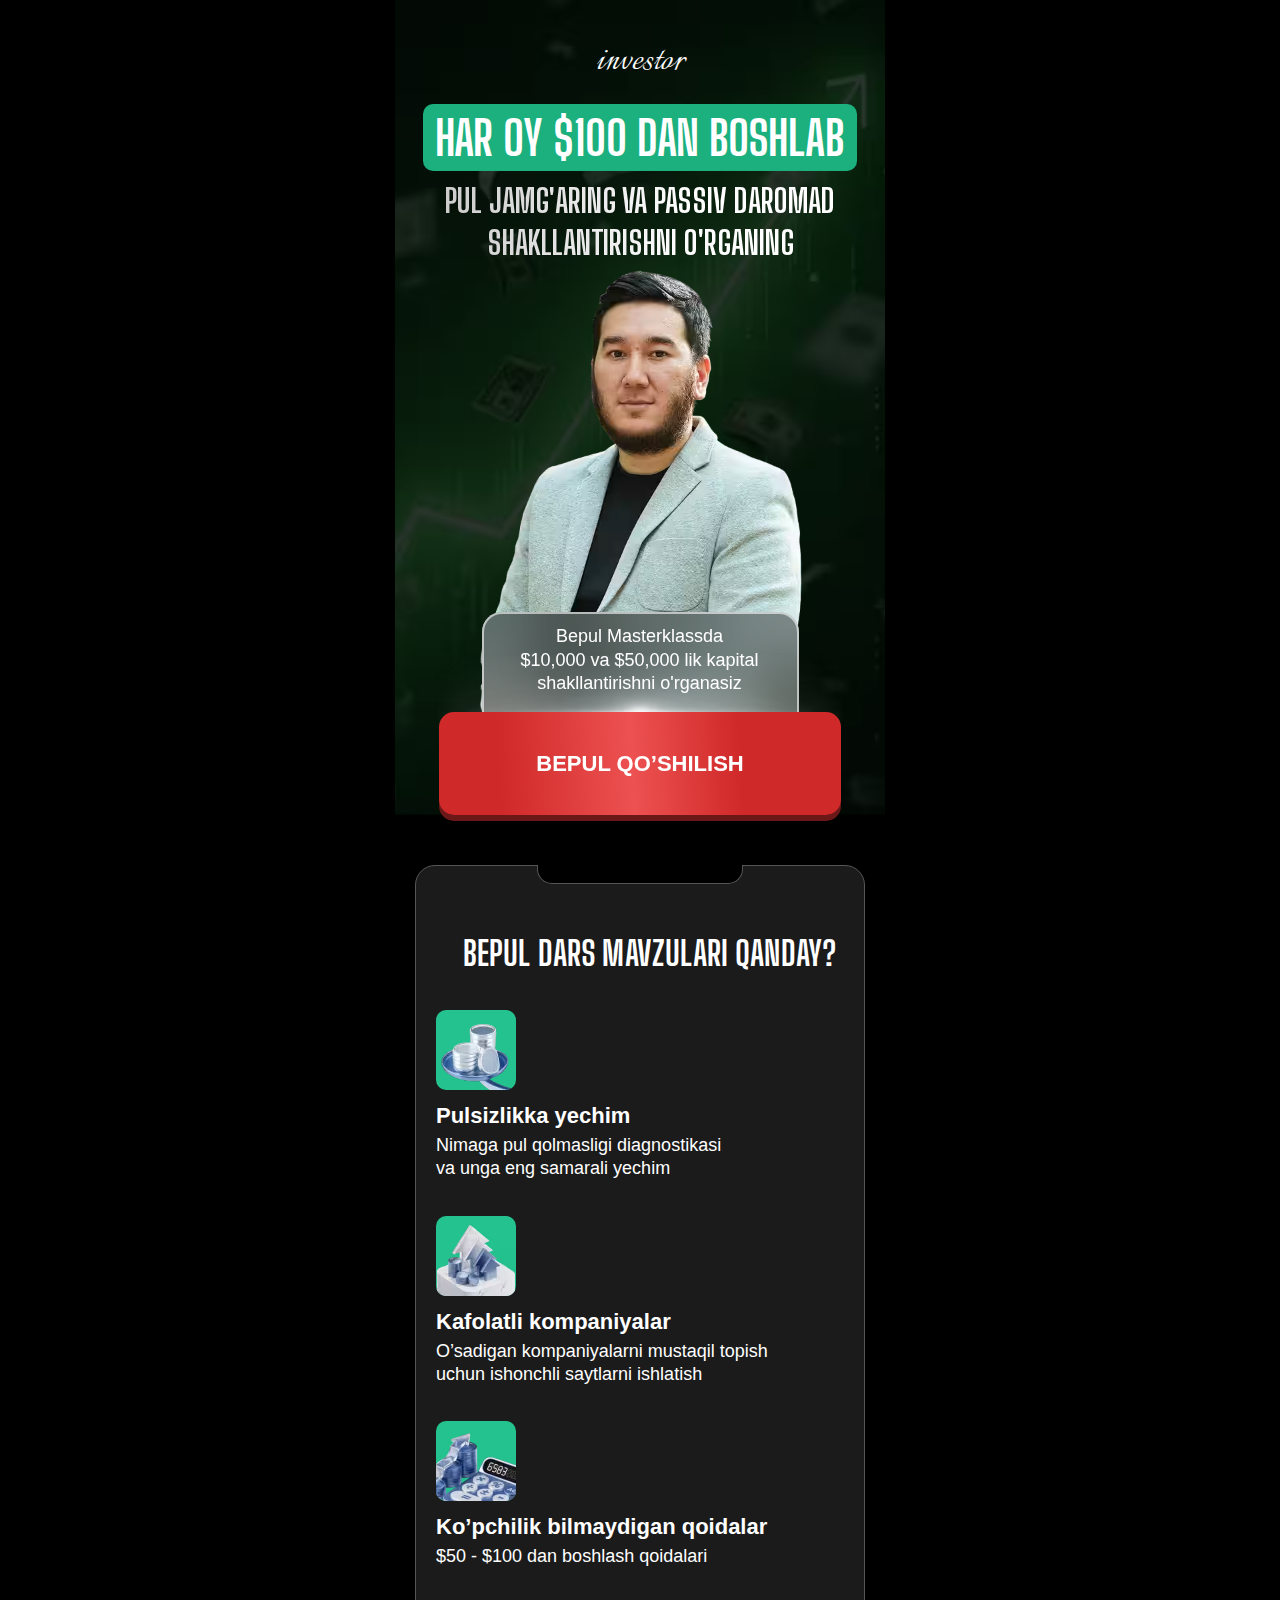
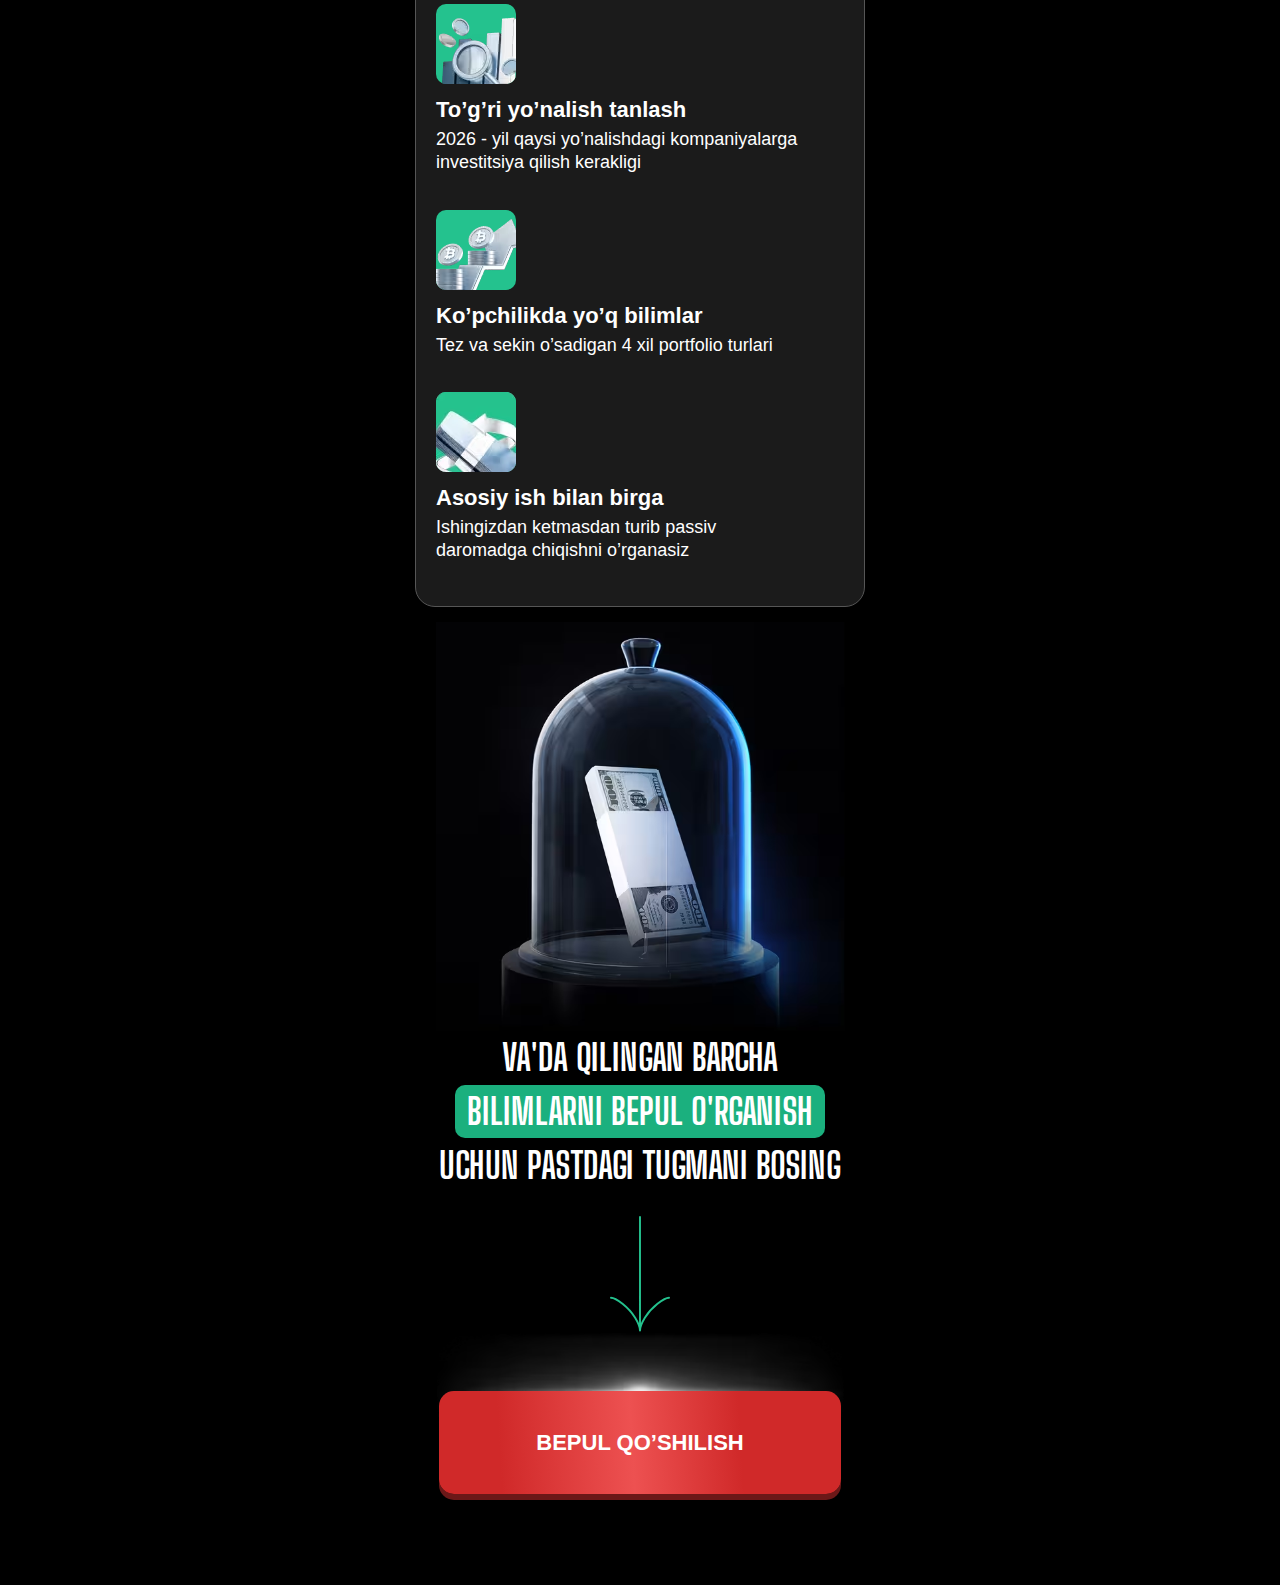
<file: index.html>
<!DOCTYPE html>
<html lang="uz">

<head>
    <meta charset="UTF-8">
    <meta name="viewport" content="width=device-width, initial-scale=1.0">
    <title>Ahmadxon Investor</title>
    <style>
* {margin: 0;padding: 0;box-sizing: border-box;}html, body {overflow-x: hidden;}body {background-color: #000;}.container {max-width: 490px;width: 100%;margin: 0 auto;padding: 0 10px;display: flex;flex-direction: column;align-items: center;font-family: sans-serif;position: relative;}.subtitle {font-family: Italianno, sans-serif;font-weight: 400;font-size: clamp(33px, 10.5vw, 42px);line-height: 100%;color: #fff;margin-bottom: 21px;padding-top: 41px;}.titles {font-family: "Big Shoulders Display", sans-serif;font-weight: 900;background-color: #1BB07E;border-radius: 10px;padding: 5px 12px;font-size: clamp(30px, 9.5vw, 48px);color: #fff;margin-bottom: 10px;}.title {font-family: "Big Shoulders Display", sans-serif;font-weight: 900;font-size: clamp(22px, 6.6vw, 32px);line-height: 130%;text-align: center;text-transform: uppercase;background: linear-gradient(90deg, #CDCCCC 0%, #FFFFFF 62.05%);-webkit-background-clip: text;-webkit-text-fill-color: transparent;background-clip: text;color: transparent;}.info__box {background-color: #0000004D;backdrop-filter: blur(40px);border: 2px solid rgba(255, 255, 255, 0.59);border-radius: 20px 20px 0 0;padding: 11px 24px 27px 23px;position: absolute;bottom: 90px;max-width: 317px;width: 100%;z-index: 30;}.info__box__description {font-family: Inter, sans-serif;font-weight: 400;font-size: clamp(15px, 4.4vw, 18px);line-height: 130%;text-align: center;color: #fff;}.info__box__description span {font-weight: 500;}.expert__img {object-fit: contain;max-width: 376px;width: 100%;position: relative;z-index: 20;height: auto;display: flex;margin-left: 35px;margin-bottom: -87px;}.event__btn {min-height: 92px;cursor: pointer;max-width: 402px;width: 100%;display: flex;align-items: center;justify-content: center;border: none;background: linear-gradient(86.64deg, #D02929 15.48%, #ED5151 48.04%, #D02929 74.73%);box-shadow: 0px 6px 0px 0px #6C1818;border-radius: 15px;padding: 35px 0;font-family: Inter, sans-serif;z-index: 30;color: #fff;font-weight: 700;font-size: 22px;line-height: 150%;text-align: center;text-transform: uppercase;}@media (max-width:450px) {.subtitle {padding-top: 15px;margin-bottom: 10px;}.info__box {bottom: 78px;max-width: 300px;}.event__btn {padding: 30px 15px;font-size: 18.5px;}.expert__img {max-width: 325px;}.titles {font-size: clamp(30px, 10vw, 38px);margin-bottom: 5px;}.title {font-size: clamp(22px, 7vw, 27px);}}@media (max-width:340px) {.info__box {max-width: 250px;bottom: 65px;padding: 8px 20px 24px;}}
    </style>
    <link rel="stylesheet" href="./css/main.css" media="print" onload="this.media='all'" />
    <noscript>
        <link rel="stylesheet" href="./css/main.css" />
    </noscript>
</head>

<body>
    <main>

        <div class="wrapper">
            <div class="container bg">
                <h1 class="subtitle">investor</h1>
                <h2 class="titles">HAR OY $100 DAN BOSHLAB</h2>
                <h3 class="title">
                    Pul jamg'aring va passiv daromad <br> shakllantirishni o'rganing
                </h3>

                <div class="info__box">
                    <p class="info__box__description">Bepul Masterklassda <br>
                        <span>$10,000 va $50,000 lik kapital</span> <br>
                        shakllantirishni o'rganasiz
                    </p>
                </div>

                <img src="./images/speaker.avif" alt="Invertor rasmi" class="expert__img" decoding="async"
                    loading="lazy" width="376" height="475">

                <img style="margin-bottom: -38px; z-index: 30; position: relative;" src="./images/shaddow.avif"
                    loading="lazy" decoding="async" width="411" height="97" alt="shadow">

                <button class="event__btn registerBtn">
                    Bepul qo’shilish </button>
            </div>
            <div class="container">
                <div class="event__box">
                    <div class="event__space"></div>
                    <h2 class="event__list__title">Bepul dars mavzulari qanday?</h2>
                    <ul class="event__list">
                        <li class="event__list__item">
                            <div class="event__list__item__number">
                                <img src="./images/lesson/1.avif" alt="event language" width="80" height="80"
                                    decoding="async" loading="lazy">
                            </div>
                            <h3 class="event__list__item__title">Pulsizlikka yechim</h3>
                            <p class="event__list__item__text">
                                Nimaga pul qolmasligi diagnostikasi <br> va unga eng samarali yechim
                            </p>
                        </li>

                        <li class="event__list__item">
                            <div class="event__list__item__number">
                                <img src="./images/lesson/2.avif" alt="event language" width="80" height="80"
                                    decoding="async" loading="lazy">
                            </div>
                            <h3 class="event__list__item__title">Kafolatli kompaniyalar</h3>
                            <p class="event__list__item__text">
                                O’sadigan kompaniyalarni mustaqil topish <br> uchun ishonchli saytlarni ishlatish
                            </p>
                        </li>

                        <li class="event__list__item">
                            <div class="event__list__item__number">
                                <img src="./images/lesson/3.avif" alt="event language" width="80" height="80"
                                    decoding="async" loading="lazy">
                            </div>
                            <h3 class="event__list__item__title">Ko’pchilik bilmaydigan qoidalar</h3>
                            <p class="event__list__item__text">
                                $50 - $100 dan boshlash qoidalari
                            </p>
                        </li>

                        <li class="event__list__item">
                            <div class="event__list__item__number">
                                <img src="./images/lesson/4.avif" alt="event language" width="80" height="80"
                                    decoding="async" loading="lazy">
                            </div>
                            <h3 class="event__list__item__title">To’g’ri yo’nalish tanlash</h3>
                            <p class="event__list__item__text">
                                2026 - yil qaysi yo’nalishdagi kompaniyalarga <br> investitsiya qilish kerakligi
                            </p>
                        </li>

                        <li class="event__list__item">
                            <div class="event__list__item__number">
                                <img src="./images/lesson/5.avif" alt="event language" width="80" height="80"
                                    decoding="async" loading="lazy">
                            </div>
                            <h3 class="event__list__item__title">Ko’pchilikda yo’q bilimlar</h3>
                            <p class="event__list__item__text">
                                Tez va sekin o’sadigan 4 xil portfolio turlari
                            </p>
                        </li>

                        <li class="event__list__item">
                            <div class="event__list__item__number">
                                <img src="./images/lesson/6.avif" alt="event language" width="80" height="80"
                                    decoding="async" loading="lazy">
                            </div>
                            <h3 class="event__list__item__title">Asosiy ish bilan birga</h3>
                            <p class="event__list__item__text">
                                Ishingizdan ketmasdan turib passiv <br> daromadga chiqishni o’rganasiz
                            </p>
                        </li>
                    </ul>
                </div>

                <img style="max-width: 409px; width: 100%; height: auto;" src="./images/moneyImg.avif" width="409"
                    height="409" loading="lazy" decoding="async" alt="images">

                <h2 class="secondTitle">Va'da qilingan barcha <br> <span>BILIMLARNI BEPUL O'RGANISH</span> <br> uchun
                    pastdagi tugmani
                    bosing</h2>

                <img src="./images/arrow.svg" loading="lazy" decoding="async" width="60" height="117" alt="arrow">

                <img style="margin-bottom: -38px;" width="411" height="97" src="./images/shaddow.avif" loading="lazy"
                    decoding="async" alt="shadow">
                <button style="margin-bottom: 91px;" class="event__btn registerBtn">
                    Bepul qo’shilish </button>
            </div>

        </div>
    </main>


    <!-- Modal -->
    <div id="registrationModal" class="homeModal" style="display: none">
        <div class="homeModalOverlay"></div>
        <div class="homeFormContainer">
            <button class="closeButton" id="closeModalBtn">
                <svg xmlns="http://www.w3.org/2000/svg" width="16" height="16" viewBox="0 0 12 12" fill="none">
                    <path d="M1 11L11 1M1 1.00001L11 11" stroke="currentColor" stroke-width="1.5"
                        stroke-linecap="round" />
                </svg>
            </button>
            <div class="homeFormTop">
                <h1 class="homeFormTopTitle">
                    Ro'yxatdan o'tish uchun ma'lumotlaringizni kiriting!
                </h1>
            </div>
            <form id="registrationForm" name="contact-form">
                <!-- ISM -->
                <div class="HomeFormRow">
                    <label class="HomeFormRowLabel" for="name">Ismingiz:</label>
                    <input class="HomeFormRowInput" type="text" id="name" name="name" placeholder="Ismingizni kiriting"
                        autocomplete="name" />
                    <p class="homeFormErrorText" id="nameError" style="display: none">
                        ❌ Ismingizni kiriting!
                    </p>
                </div>

                <!-- TELEFON -->
                <div class="HomeFormRow">
                    <label class="HomeFormRowLabel" for="phone">Telefon raqamingiz:</label>

                    <div class="phone-input-container">
                        <!-- LEFT: country -->
                        <button type="button" class="selected-country" id="selectedCountry">
                            <span class="selected-flag" id="selectedCountryFlag">🇺🇿</span>

                            <svg id="dropdownIcon" xmlns="http://www.w3.org/2000/svg" width="16" height="16"
                                viewBox="0 0 24 24" fill="none" stroke="currentColor" stroke-width="2"
                                stroke-linecap="round" stroke-linejoin="round">
                                <polyline points="6 9 12 15 18 9"></polyline>
                            </svg>
                            <span class="selected-code" id="selectedCountryCode">+998</span>
                        </button>

                        <!-- dropdown -->
                        <div class="country-dropdown" id="countryDropdown" style="display:none"></div>

                        <!-- RIGHT: phone input (number span inside) -->
                        <div class="phone-field">
                            <input class="HomeFormRowInput phone-input" type="tel" id="phone" name="phone"
                                inputmode="numeric" placeholder="88 888 88 88" autocomplete="tel"
                                style="border: none; background-color: transparent;padding-left: 5px;" />
                        </div>
                    </div>

                    <p class="homeFormErrorText" id="phoneError" style="display:none">
                        ❌ Telefon raqam mos emas!
                    </p>
                </div>


                <button type="submit" class="HomeFormBtn" id="submitBtn">
                    DAVOM ETISH
                </button>
            </form>

        </div>
    </div>

    <script defer src="./js/phoneFormatter.js"></script>
    <script defer src="./js/app.js"></script>
</body>

</html>
</file>
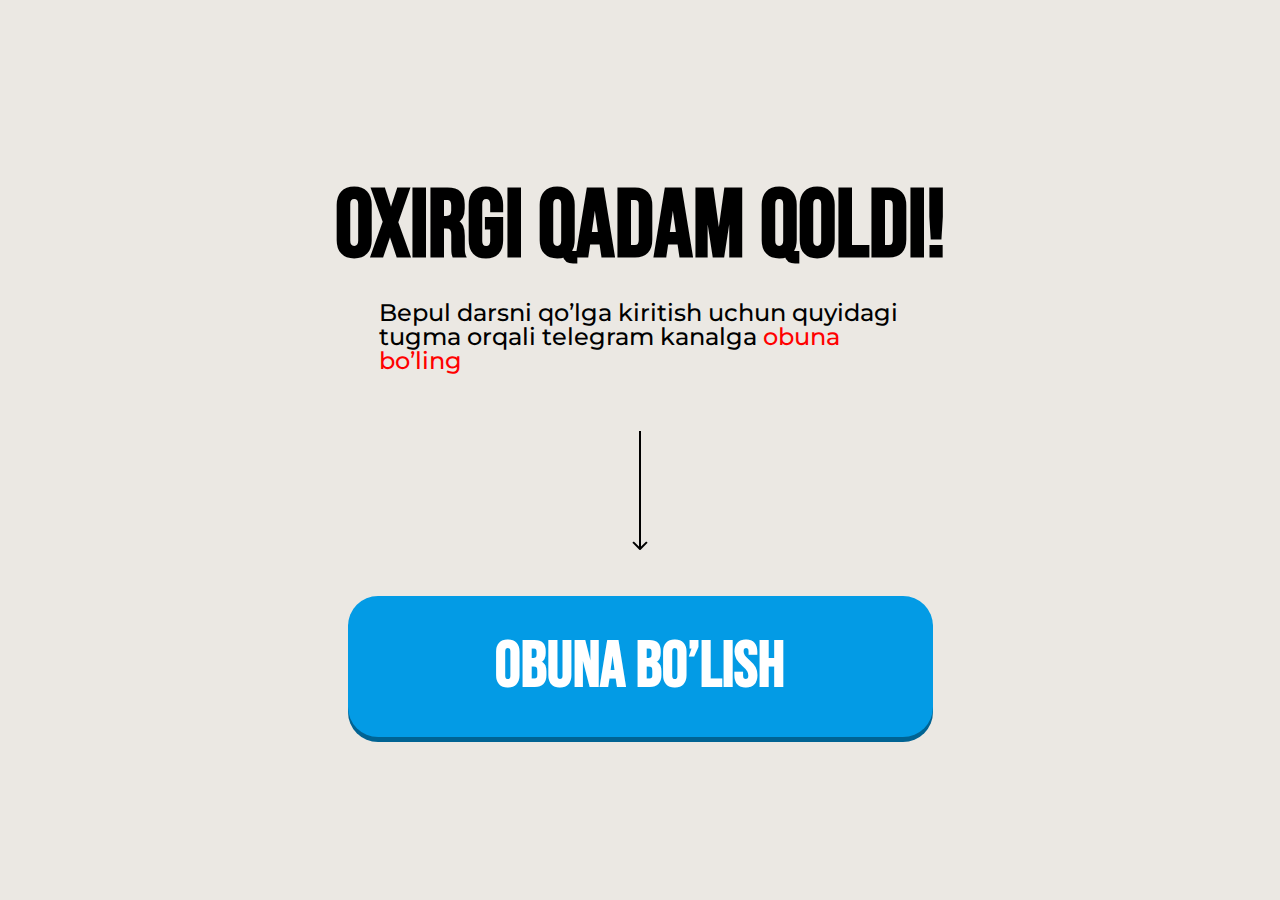
<file: thankYou.html>
<!DOCTYPE html>
<html lang="uz">

<head>
  <meta charset="UTF-8" />
  <meta name="viewport" content="width=device-width, initial-scale=1.0" />
  <title>Obuna Bo'lish</title>
  <style>
* {margin: 0;padding: 0;box-sizing: border-box;}.header {background-color: #ebe8e3;min-height: 100vh;padding-top: 180px;padding-bottom: 0;}.header-container {margin: 0 auto;max-width: 671px;width: 100%;display: flex;padding: 0 20px;}.hero-left {max-width: 903px;width: 100%;display: flex;flex-direction: column;align-items: center;}.hero-title {font-family: "Bebas Neue", sans-serif;font-weight: 700;font-size: 96px;line-height: 100%;text-align: center;margin-bottom: 25px;text-transform: uppercase;max-width: 622px;}.hero-text {font-family: "Montserrat", sans-serif;font-weight: 500;font-size: 24px;line-height: 100%;margin-bottom: 58px;max-width: 522px;}.hero-text>span {color: #ff0000;}.hero-btn-box {max-width: 585px;width: 100%;}.hero-img {display: flex;align-items: center;justify-content: center;margin: 0 auto 46px;text-align: center;}.hero-btn {display: flex;align-items: center;justify-content: center;font-family: "Bebas Neue", sans-serif;font-weight: 700;font-size: 64px;line-height: 100%;text-align: center;padding: 39px 0 38px;background-color: #039BE5;box-shadow: 0px 5px 0px 0px #006393;color: #fff;border-radius: 30px;max-width: 585px;width: 100%;border: none;text-transform: uppercase;margin-bottom: 42px;text-decoration: none;max-height: 142px;}@media (max-width:500px) {.header {padding-top: 30%;background-image: none;}.hero-left {display: block;}.header-container {text-align: center;padding: 0 10px;}.hero-title {font-size: 40px;margin-bottom: 5px;}.hero-text {font-size: 14px;margin-bottom: 28px;max-width: 355px;width: 100%;margin-left: auto;margin-right: auto;}.hero-img {margin-bottom: 24px;height: 69px;}.hero-btn {font-size: 32px;padding: 23px 0 20px;max-width: 345px;margin-left: auto;margin-right: auto;margin-bottom: 25px;}}
  </style>
  <link rel="preload" href="https://fonts.googleapis.com/css2?family=Bebas+Neue" as="style" />
  <link rel="preload" href="https://fonts.googleapis.com/css2?family=Montserrat:wght@500;600;700" as="style" />
  <link href="https://fonts.googleapis.com/css2?family=Bebas+Neue&family=Montserrat:wght@500;600;700&display=swap"
    rel="stylesheet" />
</head>

<body>
  <section class="header">
    <div class="header-container">
      <div class="hero-left">
        <h2 class="hero-title">oxirgi qadam qoldi!</h2>
        <p class="hero-text">
          Bepul darsni qo’lga kiritish uchun quyidagi tugma orqali telegram kanalga <span>obuna bo’ling</span>
        </p>

        <div class="hero-btn-box">
          <img class="hero-img" src="../images/strelka.svg" alt="Arrow icon" />
          <a href="https://t.me/AsosIt" class="hero-btn thankYouBtn">obuna bo’lish</a>
        </div>
      </div>
    </div>
  </section>

  <script defer src="./js/thankYou.js"></script>
</body>

</html>
</file>
<file: css/main.css>
* {margin: 0;padding: 0;box-sizing: border-box;}@font-face {font-family: "Big Shoulders Display";src: url("../font/BigShouldersDisplay-Bold-subset.woff2") format("woff2");font-weight: 700;font-display: swap;}@font-face {font-family: "Italianno";src: url("../font/Italianno-Regular-subset-apos.woff2") format("woff2");font-weight: 400;font-display: swap;}@font-face {font-family: "Bebas";src: url("../font/Babes.woff2") format("woff2");font-weight: 400;font-display: swap;}.bg {background-image: url(../images/bg.avif);background-repeat: no-repeat;background-size: cover;background-position: center;}.event__box {background-color: #1B1B1B;border-radius: 20px;border: 1px solid #565656;padding: 65px 0 43px 20px;max-width: 450px;width: 100%;margin-top: 50px;margin-bottom: 15px;position: relative;}.event__space {background-color: #000;border-radius: 0 0 15px 15px;border: 1px solid #565656;border-top: none;max-width: 206px;width: 100%;height: 19px;position: absolute;top: -1px;border-top: none;left: 50%;transform: translateX(-50%);}.event__list__title {font-family: "Big Shoulders Display", sans-serif;font-weight: 700;font-size: clamp(25.5px, 7.5vw, 34px);line-height: 130%;text-align: center;text-transform: uppercase;color: #fff;margin-bottom: 35px;}.event__list {display: grid;grid-template: 1fr;gap: 35px;list-style: none;}.event__list__item {display: flex;flex-direction: column;align-items: start;color: #fff;}.event__list__item__number {display: flex;align-items: center;justify-content: center;flex-shrink: 0;border-radius: 10px;background-color: #24C28E;margin-bottom: 15px;}.event__list__item__title {font-family: Inter, sans-serif;font-weight: 700;font-size: clamp(18px, 5.5vw, 22px);line-height: 100%;margin-bottom: 7px;}.event__list__item__text {font-family: Inter, sans-serif;font-size: clamp(13px, 4vw, 18px);font-weight: 400;line-height: 130%;}.secondTitle {font-family: "Big Shoulders Display", sans-serif;font-weight: 700;font-size: clamp(25px, 8.5vw, 36px);line-height: 150%;text-align: center;text-transform: uppercase;color: #fff;margin-bottom: 22px;}.secondTitle span {background-color: #1BB07E;border-radius: 10px;padding: 5px 12px;}@media (max-width:340px) {.event__box {padding: 65px 0 35px 15px;}}body {font-family: sans-serif }.homeModal, .homeModalOverlay {position: fixed;top: 0;height: 100vh;width: 100%;left: 0 }.country-dropdown, .homeFormContainer {box-shadow: 0 4px 12px rgba(0, 0, 0, .1) }.homeModal {z-index: 30;justify-content: center;align-items: center;display: flex }.homeModalOverlay {background-color: rgba(0, 0, 0, .3);backdrop-filter: blur(5px) }.homeFormContainer {z-index: 30;background-color: #fff;color: #000;border-radius: 8px;padding: 20px 40px 40px;width: 100%;max-width: 520px;margin: 0 20px;position: fixed;top: 50%;left: 50%;transform: translate(-50%, -50%) }.homeFormTop {display: flex;justify-content: space-between }.homeFormTopTitle {font-size: 32px;margin: 0 auto 20px;color: #000;font-weight: 700;font-family: Bebas, sans-serif;text-transform: uppercase;text-align: center }.HomeFormRowInput, .HomeFormRowLabel, .homeFormErrorText {font-family: system-ui, -apple-system, BlinkMacSystemFont, "Segoe UI", sans-serif }.closeButton {background: 0 0;border: none;cursor: pointer;padding: 4px;justify-content: center;align-items: center;display: flex;position: absolute;top: 20px;right: 20px;color: #000 }.homeFormErrorText {color: #e53e3e;margin-bottom: 12px;font-size: 14px;padding-top: 5px;padding-bottom: 5px }.HomeFormRowInput, .HomeFormRowLabel {font-size: 18px }.HomeFormRow {margin-bottom: 20px }.HomeFormRowLabel {display: block;margin-bottom: 6px;color: #000 }.HomeFormRowInput {width: 100%;padding: 10px 16px;border: 1px solid #c9c9c9;min-height: 48px;background-color: #f3f7f8;border-radius: 6px;font-weight: 400;outline: 0;height: 50px;transition: border-color .2s }.country-option, .selected-country {display: flex;padding: 10px;cursor: pointer }.HomeFormRowInput:focus {border-color: #D02929 }.HomeFormRowInput::placeholder {color: #aaa }.HomeFormBtn {font-family: Bebas, sans-serif;height: 60px;width: 100%;cursor: pointer;border-radius: 10px;background: linear-gradient(86.64deg, #D02929 15.48%, #ED5151 48.04%, #D02929 74.73%);transition: .3s;font-size: 28px;color: white;text-transform: uppercase;border: none;position: relative;display: flex;align-items: center;justify-content: center }.country-dropdown, .selected-country {font-family: sans-serif !important;font-weight: 400 !important }.country-option:hover, .selected-country {background-color: #f3f7f8 }.phone-input-container {display: flex;align-items: center }.country-selector {position: relative;margin-right: 10px }.selected-country {align-items: center;border: 1px solid #c9c9c9;border-radius: 6px;min-height: 50px }.country-dropdown {position: absolute;top: 100%;left: 0;width: 200px;background-color: #fff;border: 1px solid #c9c9c9;border-radius: 6px;z-index: 40;max-height: 200px;overflow-y: auto }.country-option {justify-content: space-between;align-items: center;font-family: sans-serif;font-weight: 400 !important }.country-option.selected {background-color: #e6f0fa }@media screen and (max-width:768px) {.homeFormContainer {max-width: 100%;padding: 80px 20px 20px;margin: 0;border-radius: 6px;height: 100vh }.homeFormTopTitle {text-align: center;max-width: 368px;margin-left: auto;margin-right: auto;font-size: 28px;font-weight: 700;margin-bottom: 15px }.homeFormTop {flex-direction: column;align-items: flex-start }.closeButton {width: 100%;height: 50px;background-color: #000;color: #fff;padding-right: 20px;top: 0;left: 0;justify-content: end }.homeFormErrorText {font-size: 12px;margin-bottom: 8px }.HomeFormRowLabel {margin-bottom: 6px }.HomeFormRowInput {padding: 0 12px;min-height: 40px;background-color: transparent }.HomeFormRowInput::placeholder {color: #a3a3a3 }.HomeFormBtn {height: auto;font-size: 18px;font-weight: 700;margin-top: 24px }}@media screen and (max-width:480px) {.homeFormContainer {max-width: 100%;padding: 80px 20px 20px;margin: 0;border-radius: 6px;height: 100vh }.homeFormTopTitle {text-align: center;max-width: 335px;margin: 0 auto 15px }.homeFormErrorText {font-size: 12px;margin-bottom: 8px }.HomeFormRowLabel {margin-bottom: 6px }.HomeFormRowInput {padding: 0 12px;min-height: 40px;background-color: transparent;border-radius: 10px }.HomeFormRowInput::placeholder {color: #a3a3a3 }.HomeFormBtn {font-size: 28px;padding: 10px 0;margin-top: 24px }}
</file>
